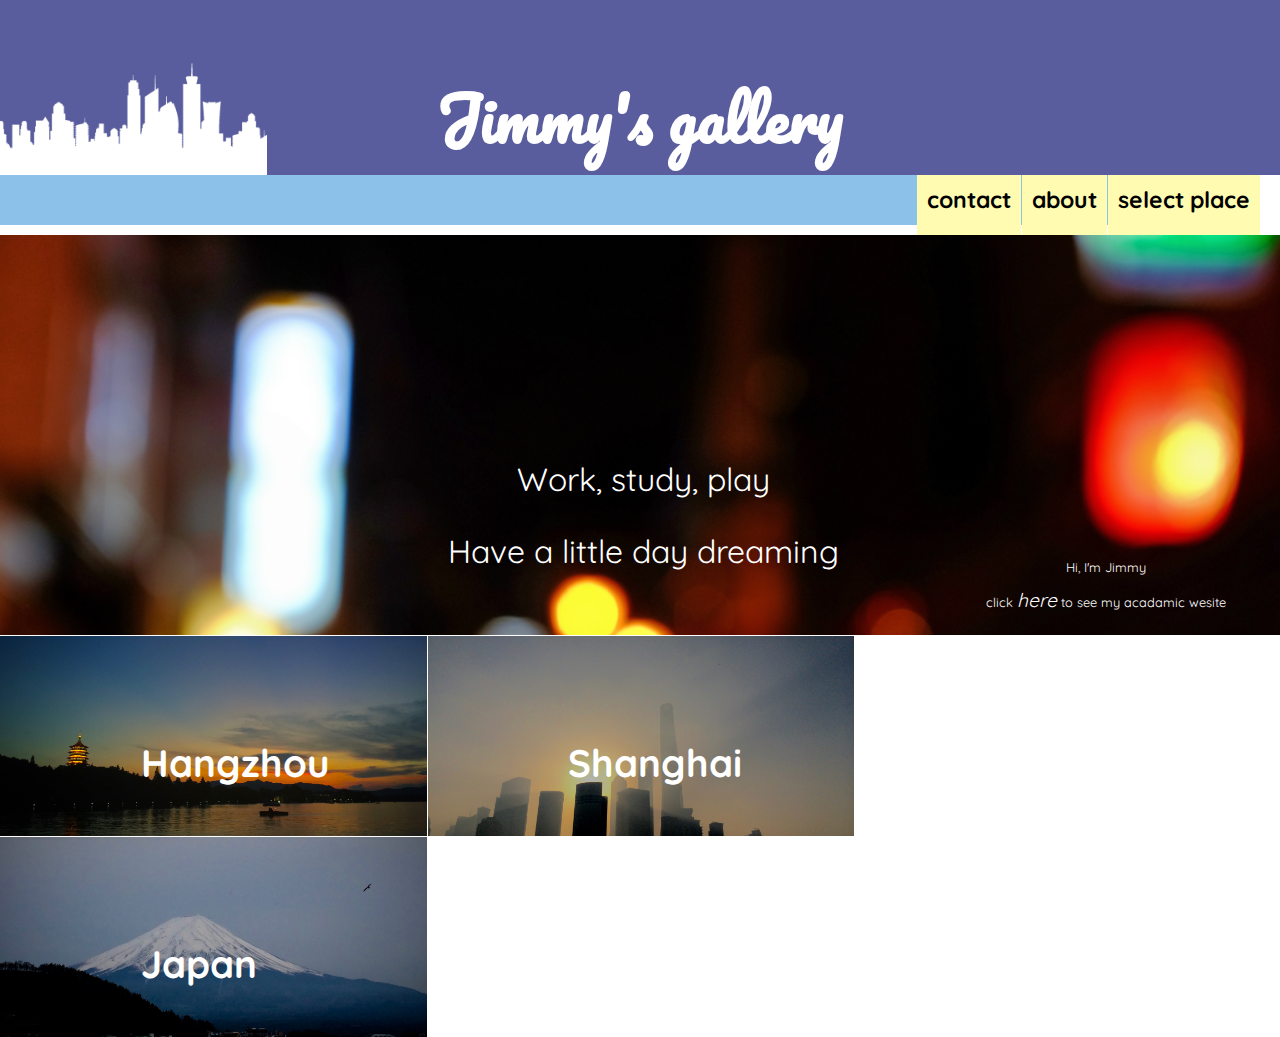
<file: index.html>
<!DOCTYPE html>
<html>
<head>
	<title>Jimmy's gallery</title>
	<link rel="stylesheet" href="https://maxcdn.bootstrapcdn.com/bootstrap/3.3.6/css/bootstrap.min.css" integrity="sha384-1q8mTJOASx8j1Au+a5WDVnPi2lkFfwwEAa8hDDdjZlpLegxhjVME1fgjWPGmkzs7" crossorigin="anonymous">
	<link href='https://fonts.googleapis.com/css?family=Pacifico' rel='stylesheet' type='text/css'>
	<link href='https://fonts.googleapis.com/css?family=Quicksand' rel='stylesheet' type='text/css'>
	<link rel="stylesheet" type="text/css" href="main.css">
	<meta http-equiv="imagetoolbar" content="no" />
	<meta charset = "utf-8">


</head>

	
<body>
	<div class="main-title">
		<img src="pho/main-title.jpg">
		<h1 class="main-title-word">Jimmy's gallery</h1>
		<h2 class="small-title">--a collection of photos taken</h2>
	</div>

	<div class="nav-bar">
		<div>
			<h2 class="select-place">
				<a href="" class="nav">select place</a>
				<div class="drop-down-content">
					<a href="" class="city"><h3>Hongkong</h3></a>
					<a href="" class="city"><h3>Japan</h3></a>
					<a href="" class="city"><h3>Los Angles</h3></a>
				</div>
			</h2>
			<h2><a href="" class="nav">about</a></h2>
			<h2><a href="contact.html" class="nav">contact</a></h2>

		</div>
	</div>
	<div class="div-for-main">
		<img src="pho/jp43.jpg" class="main-pho">
		<div class="word-in-main">
			<p>Work, study, play</p>
			<p>Have a little day dreaming</p>
		</div>
		<div class="self-in-main">
			<p>Hi, I'm Jimmy</p>
			<p>click <em>here</em> to see my acadamic wesite<p>
		</div>
	</div>
	<div>
		<div class="subtitle">
			<a href="">
			<img src="pho/main-hz.jpg" class="main-hz">
			<p class="lower-title">Hangzhou</p>
			<a/>
		</div>
		<div class="subtitle">
			<a href="">
			<img src="pho/main-sh.jpg" class="main-sh">
			<p class="lower-title">Shanghai</p>
			<a/>
		</div>
		<div class="subtitle last">
			<a href="">
			<img src="pho/main-jap.jpg" class="main-japan">
			<p class="lower-title">Japan</p>
			<a/>
		</div>
	</div>

	<script src="https://maxcdn.bootstrapcdn.com/bootstrap/3.3.6/js/bootstrap.min.js" integrity="sha384-0mSbJDEHialfmuBBQP6A4Qrprq5OVfW37PRR3j5ELqxss1yVqOtnepnHVP9aJ7xS" crossorigin="anonymous"></script>
</body>
</html>
</file>
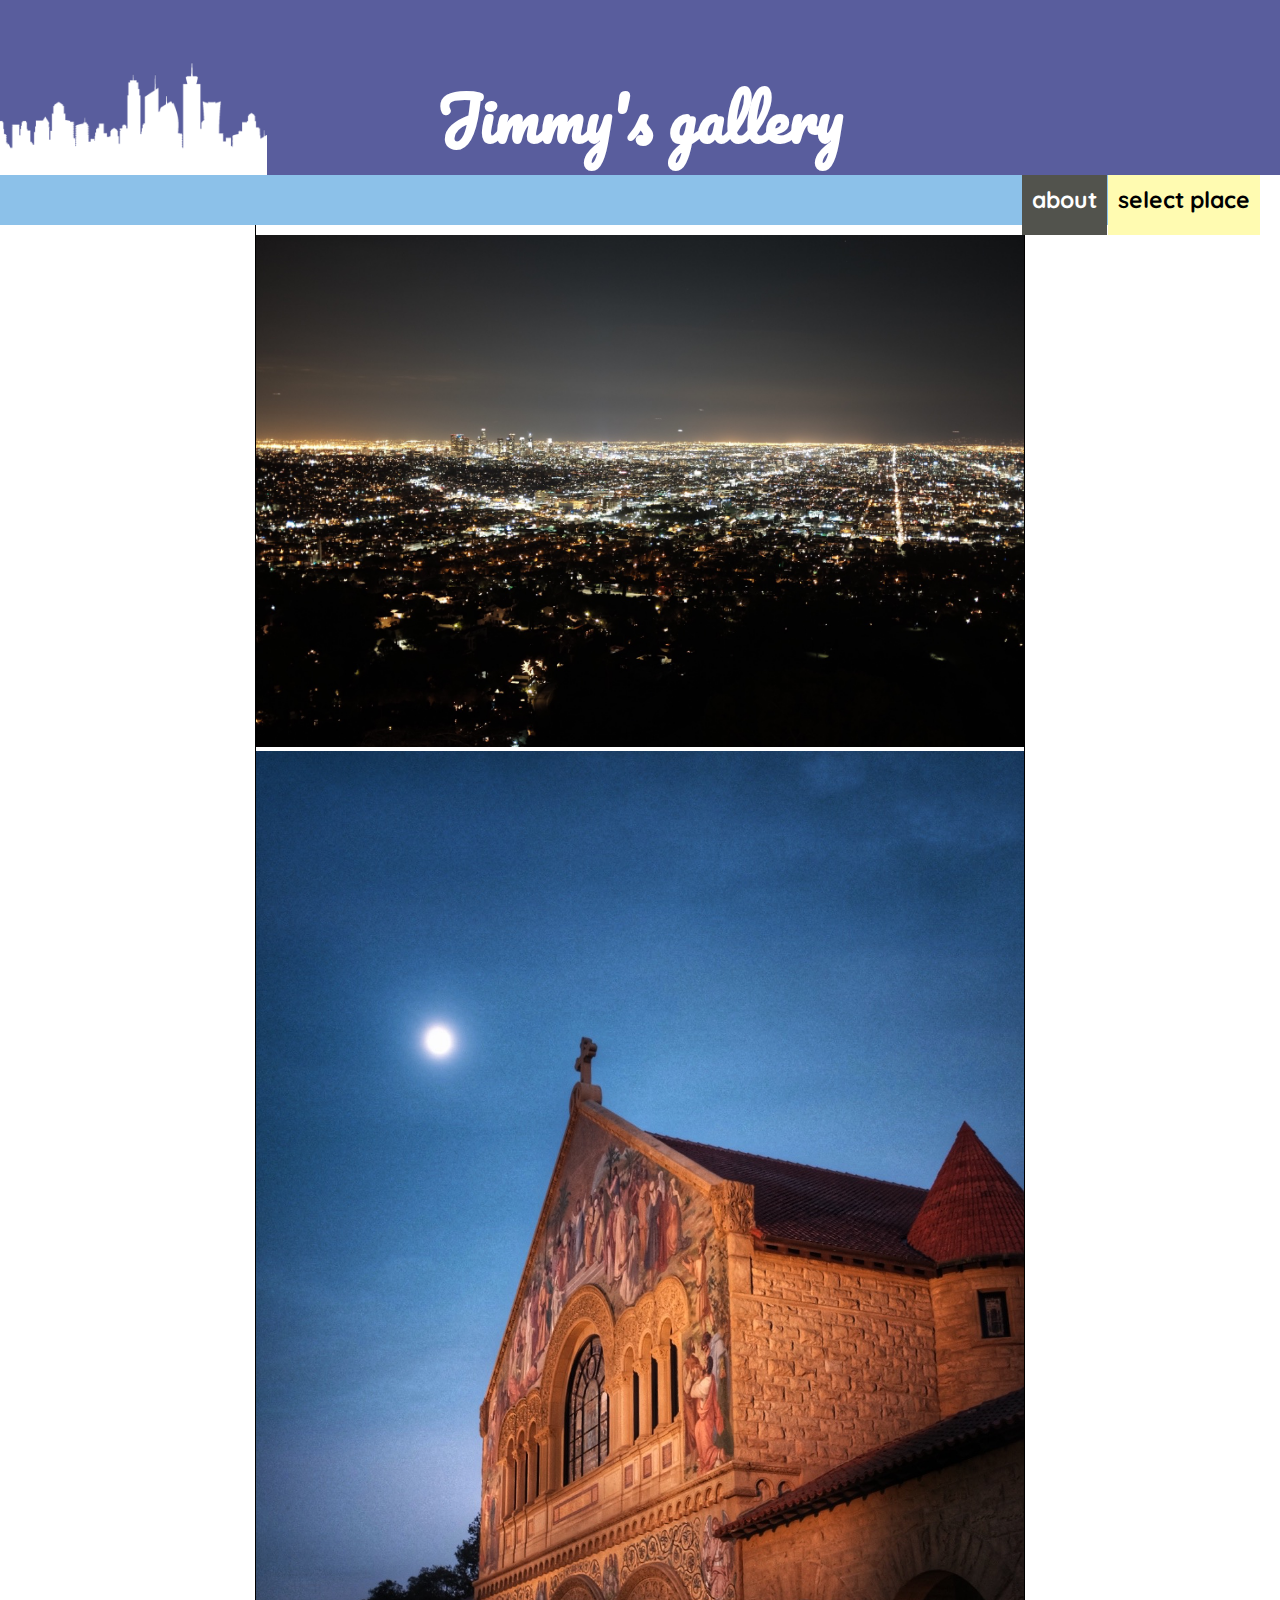
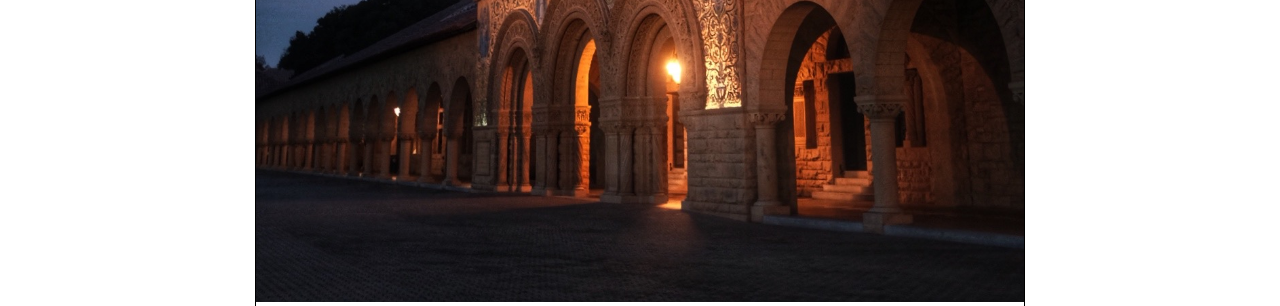
<file: main.html>
<!DOCTYPE html>
<html>
<head>
	<title>Jimmy's gallery</title>
	<link rel="stylesheet" href="https://maxcdn.bootstrapcdn.com/bootstrap/3.3.6/css/bootstrap.min.css" integrity="sha384-1q8mTJOASx8j1Au+a5WDVnPi2lkFfwwEAa8hDDdjZlpLegxhjVME1fgjWPGmkzs7" crossorigin="anonymous">
	<link href='https://fonts.googleapis.com/css?family=Pacifico' rel='stylesheet' type='text/css'>
	<link href='https://fonts.googleapis.com/css?family=Quicksand' rel='stylesheet' type='text/css'>
	<link rel="stylesheet" type="text/css" href="main.css">
	<meta http-equiv="imagetoolbar" content="no" />
	<meta charset = "utf-8">


</head>
<body>
	<div class="main-title">
		<img src="pho/main-title.jpg">
		<h1 class="main-title-word">Jimmy's gallery</h1>
	</div>

	<div class="nav-bar">
		<div>
			<h2 class="select-place">
				<a href="" class="nav">select place</a>
				<div class="drop-down-content">
					<a href="" class="city"><h3>Hongkong</h3></a>
					<a href="" class="city"><h3>Japan</h3></a>
					<a href="" class="city"><h3>Los Angles</h3></a>
				</div>
			</h2>
			<h2 class="active"><a href="" class="nav">about</a></h2>
		</div>
	</div>
	<div class="content">
		<img src="pho/main-los.jpg" class="main-pho">
		<img src="pho/main-stan.jpg" class="main-pho">
	<div>


	

	<script src="https://maxcdn.bootstrapcdn.com/bootstrap/3.3.6/js/bootstrap.min.js" integrity="sha384-0mSbJDEHialfmuBBQP6A4Qrprq5OVfW37PRR3j5ELqxss1yVqOtnepnHVP9aJ7xS" crossorigin="anonymous"></script>
</body>
</html>
</file>
<file: main.css>
body,html{
	margin:0;
	padding:0;

}

.main-title{
	background-color: rgb(89,93,157);
	color:white;
	padding-top: 25px;
	width: 100%;
	height: 150px; 
	margin-top: 0px;
	overflow:hidden;
	position: relative;
}

.main-title img{
	float:left;
	height:200px;
    margin-top: -30px;
    position: absolute;
   }
.main-title-word{
	font-family: 'Pacifico', cursive;
	font-size: 60px;
	text-align: center;

}
.small-title{
	text-align: center;
	font-size: 15px;
	font-family: 'Quicksand', sans-serif;
	padding-left: 500px;

}



.nav-bar{
	background-color: rgb(140,193,233);
	height: 50px;
	margin: -20px;
	width: 100%;
	z-index: 2;

}

.nav{
	float:right;
	display: block;
	margin-left: 1px;
	height: 50px;
	text-decoration:none;
	color:black;
	font-family: 'Quicksand', sans-serif;
 	font-size: 23px;
	background-color: rgb(255,251,177);
	text-align: center;
	padding-top: 10px;
	padding-left: 10px;
	padding-right: 10px;
}



.active .nav{
	background-color: rgb(82,83,77) !important;
	color:white !important;
}

.nav:hover{
	background-color: black !important;
	color:white !important;
	text-decoration:none !important;

}



.select-place{
	position:relative;
}

.drop-down-content{
	top:50px;
	right:0px;
	display:none;
	position:absolute;
    border-radius: 10px;
    padding: 0px;
    overflow: hidden;
    z-index: 10;
}

.select-place:hover .drop-down-content {
	display:block;
}

.city{
	background-color: rgb(89,93,157);
	width:150px;
	margin: 0px;
	padding: 10px;
	padding-bottom: 10px;
	font-family: 'Quicksand', sans-serif;
	font-weight: 200;
	display: block;
	color:white;
}

.city:hover{
	text-decoration: none;
	color: white;
	background-color: black;

}

.content{
	border-left: 1px solid black;
	border-right: 1px solid black;
	margin:auto;
	height:100%;
	width:60%;
	margin-top: 20px;
	top:200px;

}



.div-for-main{
	height:400px;
	width: 100%;
	overflow:hidden;
	position: relative;
}
.main-pho{
	width:100%;
	height: 400px
	margin: 0;
}

.word-in-main{
	position: absolute;
	z-index: 1;
	top:15vw;
	left:35vw;
}

.word-in-main p{
	color:white;
	font-size: 2.5vw;
	font-family: 'Quicksand', sans-serif;
	text-align: center;
}

.self-in-main{
	position: absolute;
	z-index: 2;
	bottom: 10px;
	left:77vw;

}

.self-in-main p{
	color:white;
	font-size: 1vw;
	font-family: 'Quicksand', sans-serif;
	text-align: center;
}
.self-in-main p em{
	font-size: 1.5vw;
}


.subtitle{
	overflow:hidden;
	float:left;
	width: 33.3333%;
	position:relative;
	height: 200px;
	border-right: 1px solid white;
	border-top: 1px solid white;
}
.subtitle.last{
	border-right: 0px !important;
}

.subtitle img{
	margin-top: -6vw;
	width:100%;
	z-index: 0;
}

.subtitle p{
	position:absolute;
	z-index:1;
	top:65px;
	left:11vw;
	color:white;
	font-size: 3vw;
	text-align: center;
	font-family: 'Quicksand', sans-serif;
	font-weight: 800;
}
</file>
